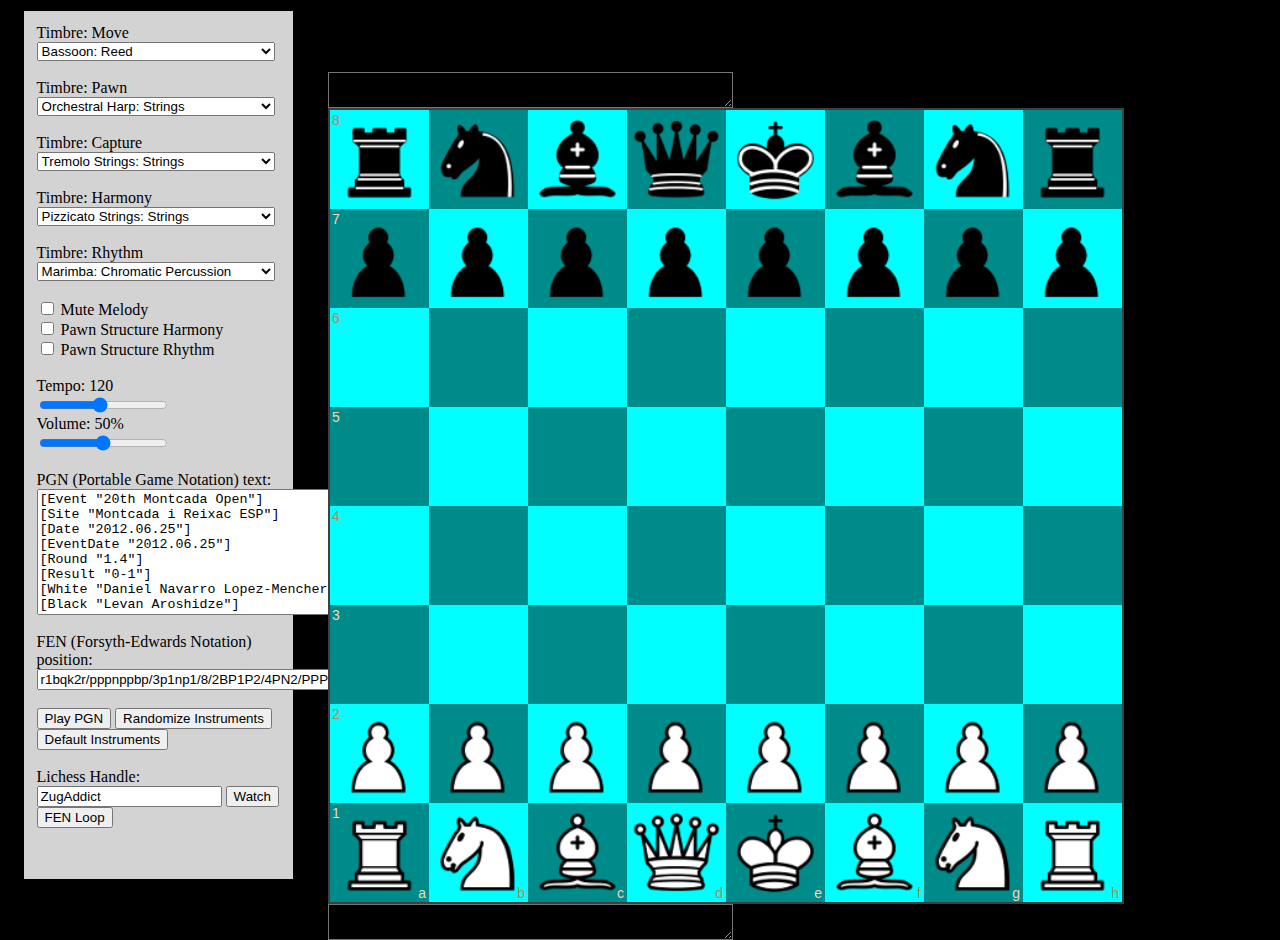
<file: index.html>
<html xmlns="http://www.w3.org/1999/html">

<head>
  <link rel="stylesheet" href="css/style.css"/>
  <link rel="stylesheet" href="css/chessboard-1.0.0.css"/>
  <title>Chess Sonifier 0.1</title>
  <script type="text/javascript" src="js/WebAudioFontPlayer.js"></script>
  <script type="text/javascript" src="js/jquery-3.5.0.js"></script>
  <script type="text/javascript" src="js/chess.js"></script>
  <script type="text/javascript" src="js/chessboard-1.0.0.js"></script>
 </head>
 
 <body>
    <div id = "opt_box">
        <div id = "timbre_box"> </div>

        <div id = "chk_box">
            <input type="checkbox" id="chk_mute">
            <label for="chk_mute"> Mute Melody </label>
            <br>
            <input type="checkbox" id="chk_pawn_chord">
            <label for="chk_mute"> Pawn Structure Harmony </label>
            <br>
            <input type="checkbox" id="chk_pawn_perc">
            <label for="chk_mute"> Pawn Structure Rhythm </label>
        </div>

        <br>

        <div id = "range_box">
            <label id="lab_tempo" for="range_tempo"> Tempo: 120 </label> <br>
            <input id="range_tempo" type="range" min="12" max="240" value="120" onchange="setTempo()" >
            <br>
            <label id="lab_volume" for="range_volume"> Volume: 50% </label> <br>
            <input id="range_volume" type="range" min="1" max="100" value="50" onchange="setVolume()" >
            <br><br>
        </div>

        <label for="pgnBox">PGN (Portable Game Notation) text:</label><br>
        <textarea id="pgnBox" rows="8" cols="50">
[Event "20th Montcada Open"]
[Site "Montcada i Reixac ESP"]
[Date "2012.06.25"]
[EventDate "2012.06.25"]
[Round "1.4"]
[Result "0-1"]
[White "Daniel Navarro Lopez-Menchero"]
[Black "Levan Aroshidze"]
[ECO "B48"]
[WhiteElo "2230"]
[BlackElo "2582"]
[PlyCount "60"]

1. e4 c5 2. Nf3 e6 3. d4 cxd4 4. Nxd4 Nc6 5. Nc3 Qc7 6. Be3 a6
7. Qd2 Nf6 8. f3 Ne5 9. g4 h6 10. g5 hxg5 11. Bxg5 b5
12. O-O-O Bb7 13. Kb1 b4 14. Nce2 Rc8 15. Ng3 Nxf3 16. Nxf3
Nxe4 17. Nxe4 Bxe4 18. Be2 b3 19. Rc1 bxc2+ 20. Ka1 Qb7
21. Rhf1 f6 22. Bf4 Rh3 23. Bg3 Rh5 24. Bd3 Rf5 25. Bxe4 Qxe4
26. Qe1 Qa4 27. Qe3 Ra5 28. a3 Bxa3 29. bxa3 Qb4 30. Ka2 Rc3
0-1
        </textarea>
        <br><br>

        <label for="input_fen">FEN (Forsyth-Edwards Notation) position:</label><br>
        <input type=text id="input_fen" size="48" value="r1bqk2r/pppnppbp/3p1np1/8/2BP1P2/4PN2/PPP3PP/RNBQK2R w KQkq - 5 6">
        <br><br>
        <button type="button" id="pgn_butt" value = " playPGN " onclick="togglePGN()"> Play PGN </button>
        <button type="button" id="rnd_butt" value = "randomize" onclick="randomizeOrchestra(false)"> Randomize Instruments </button>
        <button type="button" id="def_butt" value = "defaults" onclick="randomizeOrchestra(true)"> Default Instruments </button>
        <br><br>
        <label for="input_user_id">Lichess Handle:</label><br>
        <input type="text" id="input_user_id" value = "ZugAddict" rows="1" cols="24">
        <button type="button" id="lichess_butt" value = "lichess" onclick="toggleLichess()"> Watch </button>
        <button type="button" id="fen_butt" value = "fen" onclick="toggleFEN()"> FEN Loop </button>
        <br><br>

    </div>

  <div id="display">
      <textarea class = "status_box" id="white_box" readonly rows="2" cols="48"> </textarea>
      <div id="mainBoard" ></div>
      <textarea class = "status_box" id="black_box" readonly rows="2" cols="48"> </textarea>
  </div>

 <script type="text/javascript" src="js/chess_sonifier.js"></script>
 <script type="text/javascript" src="js/lichess.js"></script>

 </body>

</html>
</file>
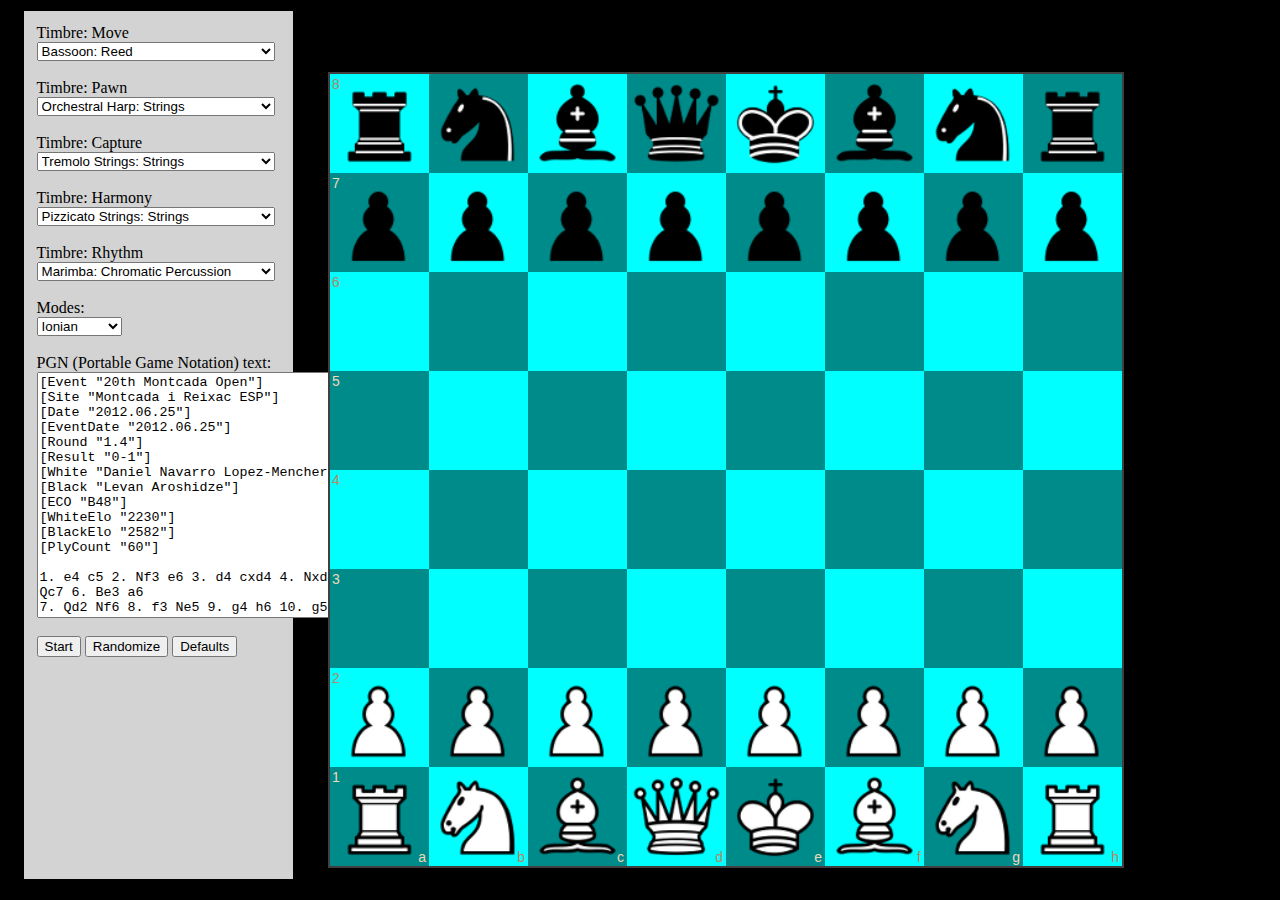
<file: MusicShach.html>
<html>
 
<head>
  <link rel="stylesheet" href="css/style.css"/>
  <link rel="stylesheet" href="css/chessboard-1.0.0.css"/>
  <title>Chess Sonifier 0.1</title>
  <script src='https://surikov.github.io/webaudiofontdata/sound/0320_Chaos_sf2_file.js'></script>
  <script src='https://surikov.github.io/webaudiofontdata/sound/12842_6_JCLive_sf2_file.js'></script>
  <script type="text/javascript" src="js/WebAudioFontPlayer.js"></script>
  <script type="text/javascript" src="js/jquery-3.5.0.js"></script>
  <script type="text/javascript" src="js/chess.js"></script>
  <script type="text/javascript" src="js/chessboard-1.0.0.js"></script>
 </head>
 
 <body>

    <div id = "opt_box">

        <div id = "timbre_box"> </div>

        <label for="select_mode"> Modes: </label> <br>
        <select id="select_mode" onchange="setMode()">
            <option selected> Ionian </option>
            <option> Dorian </option>
            <option> Phrygian </option>
            <option> Lydian </option>
            <option> Mixolydian </option>
            <option> Aeolian </option>
            <option> Locrian </option>
            <option> Blues </option>
            <option> Chromatic </option>
        </select>
        <br><br>

        <label for="pgnBox">PGN (Portable Game Notation) text:</label><br>
        <textarea id="pgnBox" rows="16" cols="50">
[Event "20th Montcada Open"]
[Site "Montcada i Reixac ESP"]
[Date "2012.06.25"]
[EventDate "2012.06.25"]
[Round "1.4"]
[Result "0-1"]
[White "Daniel Navarro Lopez-Menchero"]
[Black "Levan Aroshidze"]
[ECO "B48"]
[WhiteElo "2230"]
[BlackElo "2582"]
[PlyCount "60"]

1. e4 c5 2. Nf3 e6 3. d4 cxd4 4. Nxd4 Nc6 5. Nc3 Qc7 6. Be3 a6
7. Qd2 Nf6 8. f3 Ne5 9. g4 h6 10. g5 hxg5 11. Bxg5 b5
12. O-O-O Bb7 13. Kb1 b4 14. Nce2 Rc8 15. Ng3 Nxf3 16. Nxf3
Nxe4 17. Nxe4 Bxe4 18. Be2 b3 19. Rc1 bxc2+ 20. Ka1 Qb7
21. Rhf1 f6 22. Bf4 Rh3 23. Bg3 Rh5 24. Bd3 Rf5 25. Bxe4 Qxe4
26. Qe1 Qa4 27. Qe3 Ra5 28. a3 Bxa3 29. bxa3 Qb4 30. Ka2 Rc3
0-1
        </textarea>
        <br><br>
        <button type="button" id="start_butt" value = "start" onclick="playGame()"> Start </button>
        <button type="button" id="rnd_butt" value = "randomize" onclick="rndOrch(false)"> Randomize </button>
        <button type="button" id="def_butt" value = "defaults" onclick="rndOrch(true)"> Defaults </button>
    </div>

  <div id="display">
    <div id="mainBoard" ></div>
  </div>

 <script type="text/javascript" src="js/chess_sonifier.js"></script>
 </body>

</html>
</file>
<file: css/style.css>
body {
   width: 100%;
   height: 95%;
   background-color: black;
}

#opt_box {
   padding-left: 1%;
   padding-top: 1%;
   margin-left: 1%;
   height: 100%;
   width: 20%;
   border-style: solid;
   float: left;
   background-color: lightgray;
   color: black;
}

#display {
   padding-top: 5%;
   width: 75%;
   height: 75%;
   float: right;
   background-color: black;

}

#mainBoard {
   width: 800px;
}

.status_box {
   background-color: black;
   color: aliceblue;
}

textarea {
   color: black;
}
</file>
<file: css/chessboard-1.0.0.css>
/*! chessboard.js v1.0.0 | (c) 2019 Chris Oakman | MIT License chessboardjs.com/license */

.clearfix-7da63 {
  clear: both;
}

.board-b72b1 {
  border: 2px solid #404040;
  box-sizing: content-box;
}

.square-55d63 {
  float: left;
  position: relative;

  /* disable any native browser highlighting */
  -webkit-touch-callout: none;
    -webkit-user-select: none;
     -khtml-user-select: none;
       -moz-user-select: none;
        -ms-user-select: none;
            user-select: none;
}

.white-1e1d7 {
  background-color: cyan; /* #f0d9b5; */
  color: #b58863;
}

.black-3c85d {
  background-color: darkcyan; /* #b58863; */
  color: #f0d9b5;
}

.highlight1-32417, .highlight2-9c5d2 {
  box-shadow: inset 0 0 3px 3px yellow;
}

.notation-322f9 {
  cursor: default;
  font-family: "Helvetica Neue", Helvetica, Arial, sans-serif;
  font-size: 14px;
  position: absolute;
}

.alpha-d2270 {
  bottom: 1px;
  right: 3px;
}

.numeric-fc462 {
  top: 2px;
  left: 2px;
}
</file>
